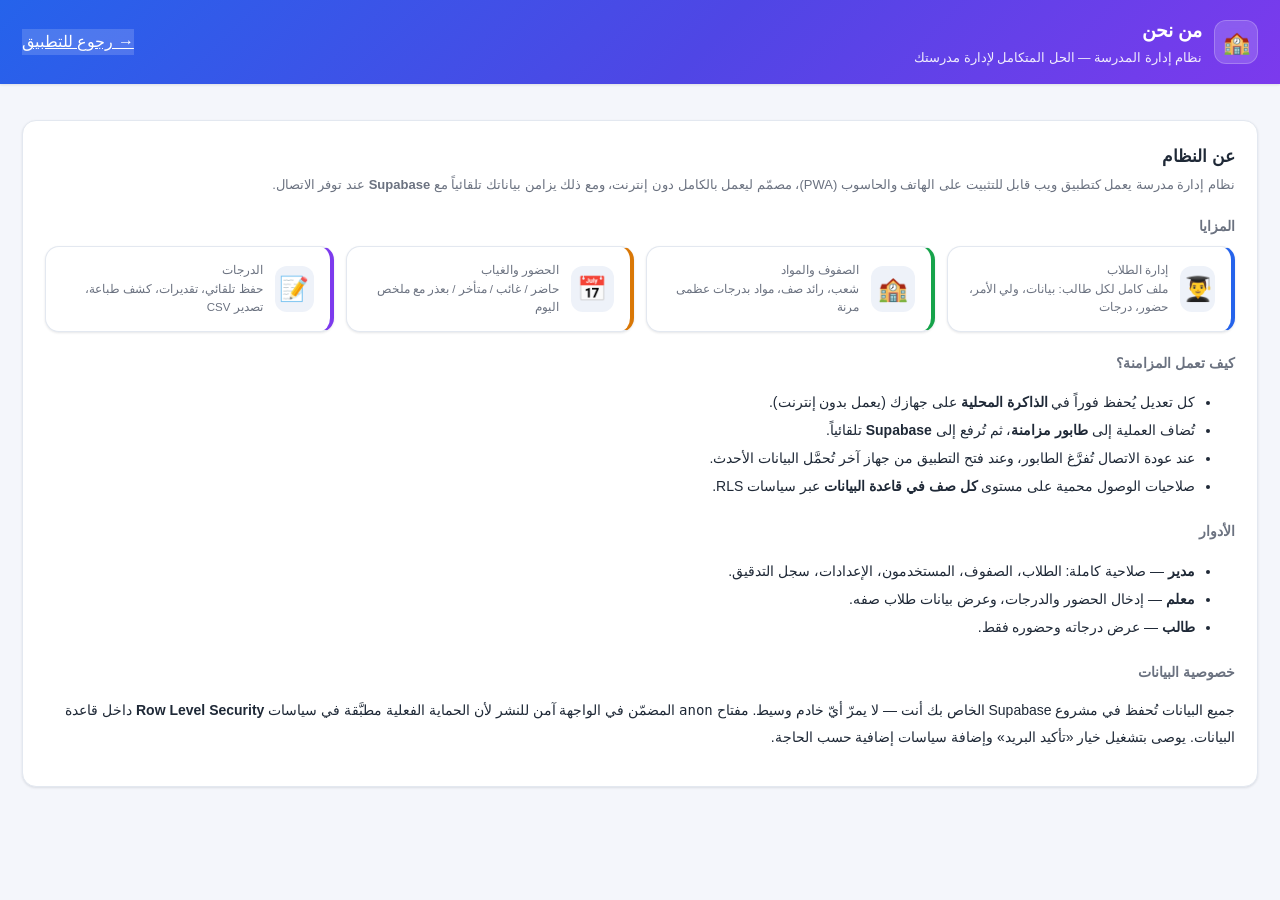
<file: about.html>
<!DOCTYPE html>
<html lang="ar" dir="rtl">
<head>
<meta charset="UTF-8">
<meta name="viewport" content="width=device-width, initial-scale=1.0">
<title>من نحن — نظام إدارة المدرسة</title>
<meta name="theme-color" content="#2563eb">
<link rel="icon" type="image/png" sizes="32x32" href="icons/favicon-32.png">
<link rel="stylesheet" href="css/styles.css">
</head>
<body>

<header>
  <div class="head-row">
    <div class="brand">
      <div class="logo">🏫</div>
      <div>
        <h1>من نحن</h1>
        <p>نظام إدارة المدرسة — الحل المتكامل لإدارة مدرستك</p>
      </div>
    </div>
    <div class="head-actions">
      <a class="btn ghost" href="index.html" style="background:rgba(255,255,255,.16);color:#fff;border-color:rgba(255,255,255,.25)">→ رجوع للتطبيق</a>
    </div>
  </div>
</header>

<main>
  <section class="panel show">
    <h2>عن النظام</h2>
    <p class="panel-desc">
      نظام إدارة مدرسة يعمل كتطبيق ويب قابل للتثبيت على الهاتف والحاسوب (PWA)،
      مصمّم ليعمل بالكامل دون إنترنت، ومع ذلك يزامن بياناتك تلقائياً مع
      <b>Supabase</b> عند توفر الاتصال.
    </p>

    <h4>المزايا</h4>
    <div class="stats-grid">
      <div class="stat-card" style="--accent:var(--primary)">
        <div class="stat-icon">👨‍🎓</div>
        <div class="stat-body"><div class="stat-label">إدارة الطلاب</div>
        <div class="stat-sub">ملف كامل لكل طالب: بيانات، ولي الأمر، حضور، درجات</div></div>
      </div>
      <div class="stat-card" style="--accent:var(--green)">
        <div class="stat-icon">🏫</div>
        <div class="stat-body"><div class="stat-label">الصفوف والمواد</div>
        <div class="stat-sub">شعب، رائد صف، مواد بدرجات عظمى مرنة</div></div>
      </div>
      <div class="stat-card" style="--accent:var(--amber)">
        <div class="stat-icon">📅</div>
        <div class="stat-body"><div class="stat-label">الحضور والغياب</div>
        <div class="stat-sub">حاضر / غائب / متأخر / بعذر مع ملخص اليوم</div></div>
      </div>
      <div class="stat-card" style="--accent:var(--purple)">
        <div class="stat-icon">📝</div>
        <div class="stat-body"><div class="stat-label">الدرجات</div>
        <div class="stat-sub">حفظ تلقائي، تقديرات، كشف طباعة، تصدير CSV</div></div>
      </div>
    </div>

    <h4>كيف تعمل المزامنة؟</h4>
    <ul style="line-height:2;font-size:14px">
      <li>كل تعديل يُحفظ فوراً في <b>الذاكرة المحلية</b> على جهازك (يعمل بدون إنترنت).</li>
      <li>تُضاف العملية إلى <b>طابور مزامنة</b>، ثم تُرفع إلى <b>Supabase</b> تلقائياً.</li>
      <li>عند عودة الاتصال تُفرَّغ الطابور، وعند فتح التطبيق من جهاز آخر تُحمَّل البيانات الأحدث.</li>
      <li>صلاحيات الوصول محمية على مستوى <b>كل صف في قاعدة البيانات</b> عبر سياسات RLS.</li>
    </ul>

    <h4>الأدوار</h4>
    <ul style="line-height:2;font-size:14px">
      <li><b>مدير</b> — صلاحية كاملة: الطلاب، الصفوف، المستخدمون، الإعدادات، سجل التدقيق.</li>
      <li><b>معلم</b> — إدخال الحضور والدرجات، وعرض بيانات طلاب صفه.</li>
      <li><b>طالب</b> — عرض درجاته وحضوره فقط.</li>
    </ul>

    <h4>خصوصية البيانات</h4>
    <p style="font-size:14px;line-height:1.9">
      جميع البيانات تُحفظ في مشروع Supabase الخاص بك أنت — لا يمرّ أيّ خادم وسيط.
      مفتاح <code>anon</code> المضمّن في الواجهة آمن للنشر لأن الحماية الفعلية
      مطبَّقة في سياسات <b>Row Level Security</b> داخل قاعدة البيانات.
      يوصى بتشغيل خيار «تأكيد البريد» وإضافة سياسات إضافية حسب الحاجة.
    </p>
  </section>
</main>

</body>
</html>
</file>
<file: css/styles.css>
/* ==========================================================================
   نظام إدارة المدرسة — التنسيقات الاحترافية (RTL)
   ========================================================================== */

:root{
  --bg:#f4f6fb; --bg2:#eef2f9; --card:#fff; --line:#e3e8f0; --line2:#eef2f7;
  --text:#1f2937; --muted:#6b7280; --primary:#2563eb; --primary-d:#1d4ed8;
  --green:#16a34a; --red:#dc2626; --amber:#d97706; --teal:#0d9488; --purple:#7c3aed;
  --radius:14px; --radius-sm:9px;
  --shadow:0 1px 3px rgba(16,24,40,.07),0 1px 2px rgba(16,24,40,.04);
  --shadow-lg:0 12px 32px rgba(16,24,40,.12);
}
[data-theme="dark"]{
  --bg:#0f172a; --bg2:#131c31; --card:#1a2337; --line:#2b3752; --line2:#233047;
  --text:#e8eef8; --muted:#94a3b8; --primary:#3b82f6; --primary-d:#2563eb;
  --shadow:0 1px 3px rgba(0,0,0,.4); --shadow-lg:0 16px 40px rgba(0,0,0,.55);
}

*{box-sizing:border-box}
html,body{height:100%}
body{
  margin:0; background:var(--bg); color:var(--text); line-height:1.6;
  font-family:"Segoe UI",Tahoma,"Noto Naskh Arabic",Arial,sans-serif;
  -webkit-font-smoothing:antialiased;
}
h1,h2,h3,h4{margin:0}
button{font-family:inherit}
.muted{color:var(--muted)}

/* ================= الترويسة ================= */
header{
  background:linear-gradient(135deg,#2563eb,#4f46e5 55%,#7c3aed);
  color:#fff; padding:16px 22px; box-shadow:var(--shadow); position:sticky; top:0; z-index:20;
}
.head-row{display:flex;justify-content:space-between;align-items:center;gap:14px;flex-wrap:wrap}
.brand{display:flex;align-items:center;gap:12px}
.brand .logo{
  width:44px;height:44px;border-radius:12px;display:grid;place-items:center;font-size:22px;
  background:rgba(255,255,255,.16);backdrop-filter:blur(6px);border:1px solid rgba(255,255,255,.22);
}
header h1{font-size:19px;margin:0}
header p{margin:2px 0 0;font-size:12.5px;opacity:.9}
.head-actions{display:flex;align-items:center;gap:8px;flex-wrap:wrap}
#userBox{display:flex;align-items:center;gap:8px}
.user-chip{display:flex;align-items:center;gap:8px;background:rgba(255,255,255,.15);padding:5px 12px;border-radius:999px;font-size:13px}
#themeBtn,#installBtn{
  background:rgba(255,255,255,.16);color:#fff;border:1px solid rgba(255,255,255,.25);
  padding:7px 13px;border-radius:9px;cursor:pointer;font-size:14px;font-family:inherit;
}
#themeBtn:hover,#installBtn:hover{background:rgba(255,255,255,.28)}
#syncLabel{
  display:flex;align-items:center;gap:7px;font-size:12.5px;
  background:rgba(255,255,255,.14);padding:5px 12px;border-radius:999px;
}
.dot{width:8px;height:8px;border-radius:50%;background:#94a3b8}
.dot.on{background:#4ade80;box-shadow:0 0 0 3px rgba(74,222,128,.25)}
.dot.off{background:#fbbf24}

/* ================= التنقل ================= */
nav{
  display:flex;gap:6px;flex-wrap:wrap;padding:12px 22px 0;
  background:var(--card);border-bottom:1px solid var(--line);position:sticky;top:77px;z-index:15;
}
nav button,nav a.navlink{
  border:1px solid var(--line);background:var(--bg2);color:var(--text);
  padding:8px 16px;border-radius:999px;cursor:pointer;font-size:13.5px;font-family:inherit;
  text-decoration:none;transition:.15s;white-space:nowrap;
}
nav button:hover,nav a.navlink:hover{border-color:var(--primary);color:var(--primary)}
nav button.active{background:var(--primary);color:#fff;border-color:var(--primary);font-weight:600}

main{padding:20px 22px 70px;max-width:1280px;margin:0 auto}
section.panel{
  display:none;background:var(--card);border:1px solid var(--line);border-radius:var(--radius);
  padding:22px;box-shadow:var(--shadow);margin-top:16px;
}
section.panel.show{display:block;animation:fade .22s ease}
@keyframes fade{from{opacity:0;transform:translateY(6px)}to{opacity:1;transform:none}}
h2{font-size:17px;margin-bottom:4px}
h4{font-size:14px;margin:20px 0 8px;color:var(--muted);font-weight:600}
.panel-desc{color:var(--muted);font-size:13px;margin:0 0 16px}

/* ================= النماذج ================= */
.row{display:flex;gap:10px;flex-wrap:wrap;align-items:flex-end;margin-bottom:16px}
.field{display:flex;flex-direction:column;gap:5px;min-width:150px;flex:1 1 150px}
.field label{font-size:12px;color:var(--muted);font-weight:600}
.hint-inline{color:var(--muted);font-size:11.5px}
input,select,textarea{
  font-family:inherit;font-size:14px;padding:9px 11px;border:1px solid var(--line);
  border-radius:var(--radius-sm);background:var(--card);color:var(--text);width:100%;
}
textarea{resize:vertical;line-height:1.6}
input:focus,select:focus,textarea:focus{outline:2px solid #bfdbfe;border-color:var(--primary)}
.grid-2{display:grid;grid-template-columns:repeat(auto-fit,minmax(230px,1fr));gap:12px}

button.btn{
  font-family:inherit;font-size:14px;padding:9px 17px;border:none;border-radius:var(--radius-sm);
  cursor:pointer;background:var(--primary);color:#fff;font-weight:600;transition:.15s;white-space:nowrap;
}
button.btn:hover{background:var(--primary-d);transform:translateY(-1px)}
button.btn:disabled{opacity:.6;cursor:not-allowed;transform:none}
button.btn.ghost{background:var(--bg2);color:var(--primary);border:1px solid var(--line)}
button.btn.ghost:hover{background:#e0e7ff;color:var(--primary-d)}
button.btn.danger{background:#fee2e2;color:var(--red)}
button.btn.danger:hover{background:#fecaca}
button.btn.mini{padding:5px 11px;font-size:12.5px;border-radius:8px}
button.btn.full{width:100%;margin-top:10px}
.icon-btn{background:none;border:none;font-size:17px;cursor:pointer;color:var(--muted);padding:4px 8px;border-radius:8px}
.icon-btn:hover{background:var(--bg2);color:var(--text)}

/* ================= الجداول ================= */
.table-wrap{overflow-x:auto;border:1px solid var(--line);border-radius:var(--radius-sm)}
table{width:100%;border-collapse:collapse;font-size:13.5px;min-width:560px}
th,td{text-align:right;padding:9px 11px;border-bottom:1px solid var(--line2)}
th{background:var(--bg2);color:var(--muted);font-weight:600;font-size:12.5px;white-space:nowrap}
tbody tr:hover{background:color-mix(in srgb,var(--primary) 5%,transparent)}
tbody tr:last-child td{border-bottom:none}
td.actions{display:flex;gap:5px;justify-content:flex-start}
.empty{color:var(--muted);text-align:center;padding:26px;font-size:13.5px}
.stat{
  display:inline-block;background:#eef2ff;color:#3730a3;border-radius:8px;padding:4px 12px;
  font-size:12.5px;margin:0 8px 12px 0;font-weight:600;
}
[data-theme="dark"] .stat{background:#1e2a44;color:#a5b4fc}
.stat-row{display:flex;gap:8px;flex-wrap:wrap;margin-bottom:12px}

/* ================= الشرائح والشارات ================= */
.pill{
  display:inline-block;padding:2px 10px;border-radius:999px;font-size:11.5px;font-weight:600;white-space:nowrap;
}
.pill.ok{background:#dcfce7;color:#166534}
.pill.bad{background:#fee2e2;color:#991b1b}
.pill.warn{background:#fef3c7;color:#92400e}
.pill.info{background:#dbeafe;color:#1e40af}
[data-theme="dark"] .pill.ok{background:#14532d;color:#86efac}
[data-theme="dark"] .pill.bad{background:#7f1d1d;color:#fca5a5}
[data-theme="dark"] .pill.warn{background:#78350f;color:#fcd34d}
[data-theme="dark"] .pill.info{background:#1e3a8a;color:#93c5fd}

.person{display:flex;align-items:center;gap:9px}
.person small{display:block;color:var(--muted);font-size:11.5px}
.avatar{
  width:32px;height:32px;border-radius:50%;display:grid;place-items:center;flex:none;
  background:linear-gradient(135deg,var(--primary),#7c3aed);color:#fff;font-size:12.5px;font-weight:700;
}
.avatar.big{width:58px;height:58px;font-size:20px}

/* ================= لوحة التحكم ================= */
.stats-grid{display:grid;grid-template-columns:repeat(auto-fit,minmax(190px,1fr));gap:12px;margin-bottom:8px}
.stat-card{
  display:flex;align-items:center;gap:12px;background:var(--card);border:1px solid var(--line);
  border-radius:var(--radius);padding:14px 16px;box-shadow:var(--shadow);border-right:4px solid var(--accent);
}
.stat-icon{font-size:24px;width:46px;height:46px;border-radius:12px;display:grid;place-items:center;background:var(--bg2)}
.stat-label{font-size:12px;color:var(--muted)}
.stat-value{font-size:22px;font-weight:700;line-height:1.25}
.stat-sub{font-size:11.5px;color:var(--muted)}

.dash-grid{display:grid;grid-template-columns:repeat(auto-fit,minmax(320px,1fr));gap:16px}
.card{
  background:var(--card);border:1px solid var(--line);border-radius:var(--radius);padding:16px;box-shadow:var(--shadow);
}
.card h3{font-size:14.5px;margin-bottom:12px}

.dist-row{display:grid;grid-template-columns:78px 1fr 42px;align-items:center;gap:10px;margin-bottom:9px;font-size:13px}
.dist-label{color:var(--muted)}
.dist-num{text-align:left;font-weight:700}
.mini-bar{height:9px;background:var(--bg2);border-radius:999px;overflow:hidden}
.mini-bar-fill{height:100%;border-radius:999px;transition:width .3s}

.sync-row{display:flex;justify-content:space-between;align-items:center;padding:7px 0;border-bottom:1px dashed var(--line2);font-size:13px}
.sync-row:last-child{border-bottom:none}
.sync-row span{color:var(--muted)}

/* ================= الحضور ================= */
.att-actions{display:flex;gap:5px;flex-wrap:wrap}
.att-btn{
  border:1px solid var(--line);background:var(--bg2);color:var(--muted);border-radius:8px;
  padding:5px 11px;font-size:12.5px;cursor:pointer;font-family:inherit;transition:.15s;white-space:nowrap;
}
.att-btn:hover{transform:translateY(-1px)}
.att-btn.ok.on{background:#dcfce7;color:#166534;border-color:#86efac;font-weight:700}
.att-btn.bad.on{background:#fee2e2;color:#991b1b;border-color:#fca5a5;font-weight:700}
.att-btn.warn.on{background:#fef3c7;color:#92400e;border-color:#fcd34d;font-weight:700}
.att-btn.info.on{background:#dbeafe;color:#1e40af;border-color:#93c5fd;font-weight:700}
.sum-grid{display:grid;grid-template-columns:repeat(auto-fit,minmax(140px,1fr));gap:10px;margin-bottom:14px}
.sum-card{
  background:var(--bg2);border-radius:var(--radius-sm);padding:12px;text-align:center;border:1px solid var(--line);
}
.sum-card b{display:block;font-size:22px;line-height:1.3}
.sum-card span{font-size:12px;color:var(--muted)}
.sum-card.ok b{color:var(--green)}
.sum-card.bad b{color:var(--red)}
.sum-card.warn b{color:var(--amber)}
.sum-card.info b{color:var(--teal)}

/* ================= الدرجات ================= */
.grade-input{width:95px!important;text-align:center}
.pct{font-weight:600;color:var(--primary)}
.grade{font-weight:600}

/* ================= ملف الطالب ================= */
.profile-head{display:flex;gap:16px;align-items:center;flex-wrap:wrap;margin-bottom:14px}
.profile-stats{display:flex;gap:18px;margin-right:auto}
.profile-stats div{text-align:center}
.profile-stats b{display:block;font-size:19px;color:var(--primary)}
.profile-stats span{font-size:11.5px;color:var(--muted)}

/* ================= النوافذ ================= */
.modal-wrap{position:fixed;inset:0;z-index:60;display:grid;place-items:center;padding:16px}
.modal-backdrop{position:absolute;inset:0;background:rgba(15,23,42,.55);backdrop-filter:blur(3px)}
.modal{
  position:relative;background:var(--card);border:1px solid var(--line);border-radius:var(--radius);
  box-shadow:var(--shadow-lg);width:100%;max-height:90vh;display:flex;flex-direction:column;
  animation:pop .18s ease;
}
@keyframes pop{from{transform:scale(.97) translateY(8px);opacity:0}to{transform:none;opacity:1}}
.modal-head{display:flex;justify-content:space-between;align-items:center;padding:14px 18px;border-bottom:1px solid var(--line)}
.modal-head h3{font-size:15.5px}
.modal-body{padding:18px;overflow:auto}
.modal-foot{display:flex;gap:8px;justify-content:flex-start;padding:13px 18px;border-top:1px solid var(--line);background:var(--bg2);border-radius:0 0 var(--radius) var(--radius)}

/* ================= تسجيل الدخول ================= */
.auth-wrap{position:fixed;inset:0;z-index:80;display:grid;place-items:center;padding:18px;background:linear-gradient(135deg,#1e3a8a,#4f46e5,#7c3aed)}
.auth-card{
  background:var(--card);border-radius:18px;padding:30px 26px;width:100%;max-width:400px;
  box-shadow:0 24px 60px rgba(15,23,42,.35);text-align:center;
}
.auth-logo{font-size:42px;margin-bottom:6px}
.auth-card h2{font-size:19px;margin-bottom:4px}
.auth-card>.muted{font-size:13px;margin-bottom:16px}
.auth-tabs{display:flex;gap:6px;background:var(--bg2);padding:4px;border-radius:10px;margin-bottom:14px}
.auth-tabs button{
  flex:1;border:none;background:transparent;padding:8px;border-radius:8px;cursor:pointer;
  font-family:inherit;font-size:13.5px;color:var(--muted);font-weight:600;
}
.auth-tabs button.on{background:var(--card);color:var(--primary);box-shadow:var(--shadow)}
.auth-card .field{text-align:right;margin-bottom:10px}

/* ================= التنبيه ================= */
.toast{
  position:fixed;bottom:22px;left:50%;transform:translateX(-50%) translateY(90px);
  background:#111827;color:#fff;padding:11px 22px;border-radius:999px;font-size:13.5px;
  opacity:0;transition:.25s;pointer-events:none;z-index:90;box-shadow:var(--shadow-lg);max-width:90vw;
}
.toast.show{opacity:1;transform:translateX(-50%) translateY(0)}
.toast.ok{background:#166534}
.toast.bad{background:#991b1b}

/* ================= أشرطة ================= */
.progress{position:relative;height:22px;background:var(--bg2);border-radius:999px;overflow:hidden}
.progress-bar{height:100%;background:var(--primary);transition:width .3s}
.progress-label{position:absolute;inset:0;display:grid;place-items:center;font-size:11.5px;color:var(--text)}

.hint{font-size:12.5px;color:var(--muted);margin:-6px 0 16px}

/* ================= الاستجابة ================= */
@media (max-width:640px){
  header{padding:12px 14px}
  nav{padding:10px 14px 0;top:auto;position:static}
  main{padding:14px 14px 60px}
  section.panel{padding:15px}
  .profile-stats{margin-right:0;width:100%;justify-content:space-between}
  .head-actions{width:100%;justify-content:space-between}
}
@media print{
  header,nav,.no-print{display:none!important}
  section.panel{display:none!important}
  section.panel.show{display:block!important;box-shadow:none;border:none}
  body{background:#fff}
}
</file>
